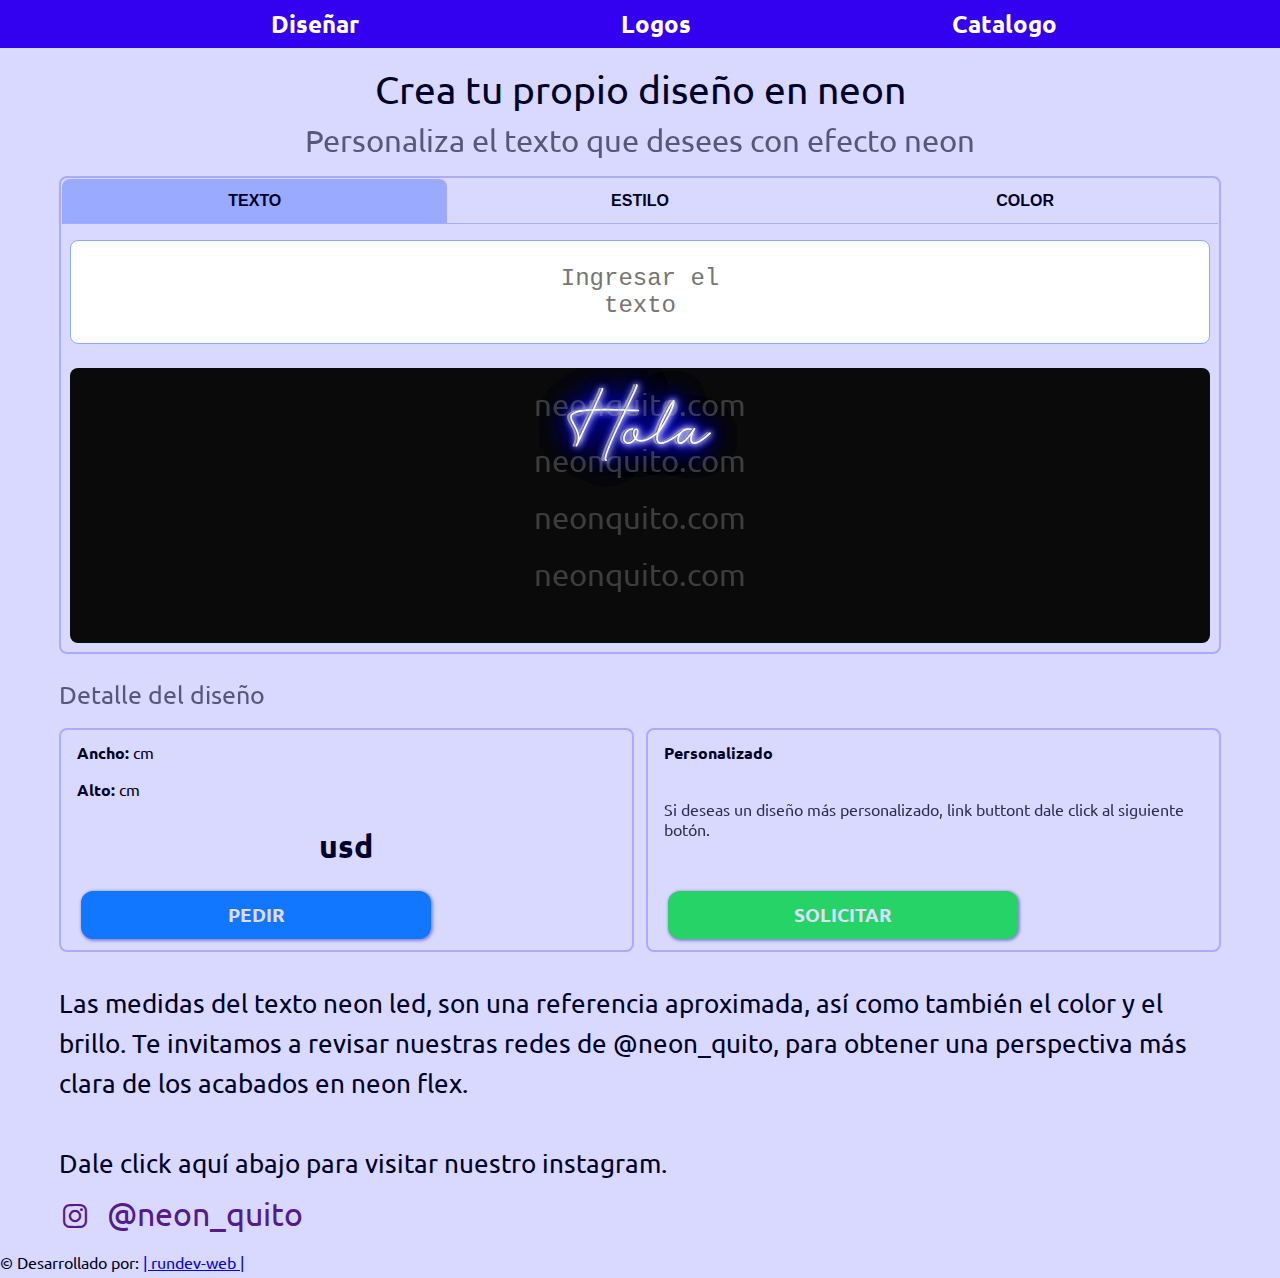
<file: design.html>
<!DOCTYPE html>
<html lang="en">

<head>
    <meta charset="UTF-8">
    <meta http-equiv="X-UA-Compatible" content="IE=edge">
    <meta name="viewport" content="width=device-width, initial-scale=1.0">
    <title>Diseña en neon led | diseña tu texto en neon | neonquito.com</title>
    <link rel="stylesheet" href="global.css">
    <link rel="stylesheet" href="efectoneon.css">
    <link rel="stylesheet" href="design.css">
    <link href='https://unpkg.com/boxicons@2.1.2/css/boxicons.min.css' rel='stylesheet'>
</head>

<body>

    <section class="navbar">
        <img src="logos/logo_neonquito.png" alt="logo neon quito" class="logo">
        <nav>
            <ul>
                <li class="navbarLink">
                    <a href="design.html">Diseñar</a>
                </li>
                <li class="navbarLink">
                    <a href="logos.html">Logos</a>
                </li>
                <li class="navbarLink">
                    <a href="">Catalogo</a>
                </li>

            </ul>
        </nav>
    </section>

    <main>

        <h2 class="page_title">Crea tu propio diseño en neon</h2>
        <h3 class="short_description">Personaliza el texto que desees con efecto neon</h3>

        <article class="designBx">
            <div class="designBx_header">
                <button onclick="tabSelect(event,'tab1')" class="designBx_tab tablink tabActive">TEXTO</button>
                <button onclick="tabSelect(event,'tab2')" class="designBx_tab tablink">ESTILO</button>
                <button onclick="tabSelect(event,'tab3')" class="designBx_tab tablink">COLOR</button>
            </div>


            <div id="tab1" class="tabBx">
                <div class="inputNeonBx">
                    <textarea cols="15" rows="2" class="txtInputNeon" type="text" id="txtInputNeon"
                        oninput="changetxtneon(this)" placeholder="Ingresar el texto"></textarea>
                </div>

            </div>


            <div id="tab2" class="tabBx" style="display: none;">
                <fieldset class="fontContainer">


                    <!-- |  Ameline |   -->
                    <input type="radio" name="fuentes" id="Ameline" value="Ameline" class="hide"
                        onclick="fontSelect(event)">
                    <label for="Ameline" class="lblRadio fontOption">
                        <div class="fontBx">
                            Ameline
                        </div>
                    </label>

                    <!-- |  Andalan |   -->
                    <input type="radio" name="fuentes" id="Andalan" value="Andalan" class="hide"
                        onclick="fontSelect(event)">
                    <label for="Andalan" class="lblRadio fontOption">
                        <div class="fontBx">
                            Andalan
                        </div>
                    </label>

                    <!-- |  Angelina |   -->
                    <input type="radio" name="fuentes" id="Angelina" value="Angelina" class="hide"
                        onclick="fontSelect(event)">
                    <label for="Angelina" class="lblRadio fontOption">
                        <div class="fontBx">
                            Angelina
                        </div>
                    </label>

                    <!-- |  Ascute |   -->
                    <input type="radio" name="fuentes" id="Ascute" value="Ascute" class="hide"
                        onclick="fontSelect(event)">
                    <label for="Ascute" class="lblRadio fontOption">
                        <div class="fontBx">
                            Ascute
                        </div>
                    </label>

                    <!-- |  Harshita |   -->
                    <input type="radio" name="fuentes" id="Harshita" value="Harshita" class="hide"
                        onclick="fontSelect(event)" checked>
                    <label for="Harshita" class="lblRadio fontOption">
                        <div class="fontBx">
                            Harshita
                        </div>
                    </label>


                    <!-- |  Better |   -->
                    <input type="radio" name="fuentes" id="Better" value="Better" class="hide"
                        onclick="fontSelect(event)">
                    <label for="Better" class="lblRadio fontOption">
                        <div class="fontBx">
                            Better
                        </div>
                    </label>

                    <!-- |  Autography |   -->
                    <input type="radio" name="fuentes" id="Autography" value="Autography" class="hide"
                        onclick="fontSelect(event)">
                    <label for="Autography" class="lblRadio fontOption">
                        <div class="fontBx">
                            Autography
                        </div>
                    </label>

                    <!-- |  BlackSign |   -->
                    <input type="radio" name="fuentes" id="BlackSign" value="BlackSign" class="hide"
                        onclick="fontSelect(event)">
                    <label for="BlackSign" class="lblRadio fontOption">
                        <div class="fontBx">
                            BlackSign
                        </div>
                    </label>

                    <!-- |  Loverine |   -->
                    <input type="radio" name="fuentes" id="Loverine" value="Loverine" class="hide"
                        onclick="fontSelect(event)">
                    <label for="Loverine" class="lblRadio fontOption">
                        <div class="fontBx">
                            Loverine
                        </div>
                    </label>

                    <!-- |  Flowers |   -->
                    <input type="radio" name="fuentes" id="Flowers" value="Flowers" class="hide"
                        onclick="fontSelect(event)">
                    <label for="Flowers" class="lblRadio fontOption">
                        <div class="fontBx">
                            Flowers
                        </div>
                    </label>

                    <!-- |  Song |   -->
                    <input type="radio" name="fuentes" id="Song" value="Song" class="hide" onclick="fontSelect(event)">
                    <label for="Song" class="lblRadio fontOption">
                        <div class="fontBx">
                            Song
                        </div>
                    </label>

                    <!-- |  Richard |   -->
                    <input type="radio" name="fuentes" id="Richard" value="Richard" class="hide"
                        onclick="fontSelect(event)">
                    <label for="Richard" class="lblRadio fontOption">
                        <div class="fontBx">
                            Richard
                        </div>
                    </label>

                    <!-- |  Romantic |   -->
                    <input type="radio" name="fuentes" id="Romantic" value="Romantic" class="hide"
                        onclick="fontSelect(event)">
                    <label for="Romantic" class="lblRadio fontOption">
                        <div class="fontBx">
                            Romantic
                        </div>
                    </label>

                    <!-- |  Sacra |   -->
                    <input type="radio" name="fuentes" id="Sacra" value="Sacra" class="hide"
                        onclick="fontSelect(event)">
                    <label for="Sacra" class="lblRadio fontOption">
                        <div class="fontBx">
                            Sacra
                        </div>
                    </label>

                    <!-- |  Smooth |   -->
                    <input type="radio" name="fuentes" id="Smooth" value="Smooth" class="hide"
                        onclick="fontSelect(event)">
                    <label for="Smooth" class="lblRadio fontOption">
                        <div class="fontBx">
                            Smooth
                        </div>
                    </label>

                    <!-- |  South |   -->
                    <input type="radio" name="fuentes" id="South" value="South" class="hide"
                        onclick="fontSelect(event)">
                    <label for="South" class="lblRadio fontOption">
                        <div class="fontBx">
                            South
                        </div>
                    </label>

                    <!-- |  Goblick |   -->
                    <input type="radio" name="fuentes" id="Goblick" value="Goblick" class="hide"
                        onclick="fontSelect(event)">
                    <label for="Goblick" class="lblRadio fontOption">
                        <div class="fontBx">
                            Goblick
                        </div>
                    </label>

                    <!-- |  Vintage |   -->
                    <input type="radio" name="fuentes" id="Vintage" value="Vintage" class="hide"
                        onclick="fontSelect(event)">
                    <label for="Vintage" class="lblRadio fontOption">
                        <div class="fontBx">
                            Vintage
                        </div>
                    </label>

                    <!-- |  Wonder |   -->
                    <input type="radio" name="fuentes" id="Wonder" value="Wonder" class="hide"
                        onclick="fontSelect(event)">
                    <label for="Wonder" class="lblRadio fontOption">
                        <div class="fontBx">
                            Wonder
                        </div>
                    </label>



                </fieldset>

            </div>

            <div id="tab3" class="tabBx" style="display: none;">

                <fieldset class="fontContainer">


                    <!-- |  White |   -->
                    <input type="radio" name="colors" id="White" value="White" class="hide"
                        onclick="colorSelect(event)">
                    <label for="White" class="lblRadio-color" id="lblRadio-color">
                        <div class="colorBx">
                            Blanco
                        </div>
                    </label>

                    <!-- | Warm White |   -->
                    <input type="radio" name="colors" id="Calido" value="Calido" class="hide"
                        onclick="colorSelect(event)">
                    <label for="Calido" class="lblRadio-color" id="lblRadio-color">
                        <div class="colorBx">
                            Cálido
                        </div>
                    </label>

                    <!-- | Yellow |   -->
                    <input type="radio" name="colors" id="Yellow" value="Yellow" class="hide"
                        onclick="colorSelect(event)">
                    <label for="Yellow" class="lblRadio-color" id="lblRadio-color">
                        <div class="colorBx">
                            Amarillo
                        </div>
                    </label>

                    <!-- | Red |   -->
                    <input type="radio" name="colors" id="Red" value="Red" class="hide" onclick="colorSelect(event)">
                    <label for="Red" class="lblRadio-color" id="lblRadio-color">
                        <div class="colorBx">
                            Rojo
                        </div>
                    </label>

                    <!-- | Rosa |   -->
                    <input type="radio" name="colors" id="Rosa" value="Rosa" class="hide" onclick="colorSelect(event)">
                    <label for="Rosa" class="lblRadio-color" id="lblRadio-color">
                        <div class="colorBx">
                            Rosa
                        </div>
                    </label>

                    <!-- | Violeta |   -->
                    <input type="radio" name="colors" id="Violeta" value="Violeta" class="hide"
                        onclick="colorSelect(event)">
                    <label for="Violeta" class="lblRadio-color" id="lblRadio-color">
                        <div class="colorBx">
                            Violeta
                        </div>
                    </label>

                    <!-- | Cyan |   -->
                    <input type="radio" name="colors" id="Cyan" value="Cyan" class="hide" onclick="colorSelect(event)">
                    <label for="Cyan" class="lblRadio-color" id="lblRadio-color">
                        <div class="colorBx">
                            Celeste
                        </div>
                    </label>

                    <!-- | Azul |   -->
                    <input type="radio" name="colors" id="Azul" value="Azul" class="hide" onclick="colorSelect(event)">
                    <label for="Azul" class="lblRadio-color" id="lblRadio-color">
                        <div class="colorBx">
                            Azul
                        </div>
                    </label>

                    <!-- | Verde |   -->
                    <input type="radio" name="colors" id="Verde" value="Verde" class="hide"
                        onclick="colorSelect(event)">
                    <label for="Verde" class="lblRadio-color" id="lblRadio-color">
                        <div class="colorBx">
                            Verde
                        </div>
                    </label>


                </fieldset>
            </div>


            <div class="neonBx">
                <textarea cols="15" rows="4" class="neonTxt" type="text" id="neonTxt">Hola</textarea>

                <div class="marcaAgua">
                    <h3>neonquito.com</h3>
                    <h3>neonquito.com</h3>
                    <h3>neonquito.com</h3>
                    <h3>neonquito.com</h3>
                </div>

            </div>


        </article>

        <article class="detalleBx">
            <h4 class="detalleBx_header opacity6">Detalle del diseño</h4>
            <div class="price-custom_Bx">
                <div class="priceBx box">
                    <div class="sizeDetail" id="sizeDetail">
                        <div>
                            <b>Ancho: </b><span id="anchoTxt"> cm</span>
                        </div>
                        <div>
                            <b>Alto: </b><span id="altoTxt"> cm</span>
                        </div>
                    </div>
                    <br>
                    <span class="priceDetail" id="priceTxt">
                        usd
                    </span>
                    <br>
                    <a href="" rel="noopener noreferrer" class="ctaBuy" id="btnBuyText"
                        onclick="whatsapp(event)">PEDIR</a>
                    <!-- <a href="" rel="noopener noreferrer" class="ctaWts ctaBuy" id="btnWts" onclick="whatsapp(event)">SOLICITAR</a> -->
                </div>

                <div class="customBx box">
                    <span class="customHeader"><b>Personalizado</b></span>
                    <p class="customP opacity8">
                        Si deseas un diseño más personalizado, link buttont
                        dale click al siguiente botón.
                    </p>
                    <!-- https://wa.me/593961777009?text=I%27m%20interested%20in%20your%20car%20for%20sale -->
                    <a target="_blank"
                        href="https://wa.me/593961777009?text=Hola, deseo personalizar un trabajo en neon led"
                        rel="noopener noreferrer" class="ctaWts ctaBuy" id="btnWts">
                        SOLICITAR
                    </a>

                </div>

            </div>
            <p class="detailP">
                Las medidas del texto neon led, son una referencia aproximada, así como también el color y el brillo.
                Te invitamos a revisar nuestras redes de @neon_quito, para obtener una perspectiva más clara de los
                acabados en neon flex.
                <br><br>
                Dale click aquí abajo para visitar nuestro instagram.
            <div>
                <a class="redes" href=""><i class='bx bxl-instagram'></i>@neon_quito</a>
            </div>
            </p>
        </article>

    </main>



    <script src="js/design.js"></script>

    </section>
    <footer>
        &copy; Desarrollado por: <a href="https://rundevweb.netlify.app/" target="_blank" rel="noreferrer"> |
            rundev-web |</a>
        <!-- &copy; <a href="https://github.com/hzvvictor">Victor Vargas </a> -->
    </footer>

</body>

</html>
</file>
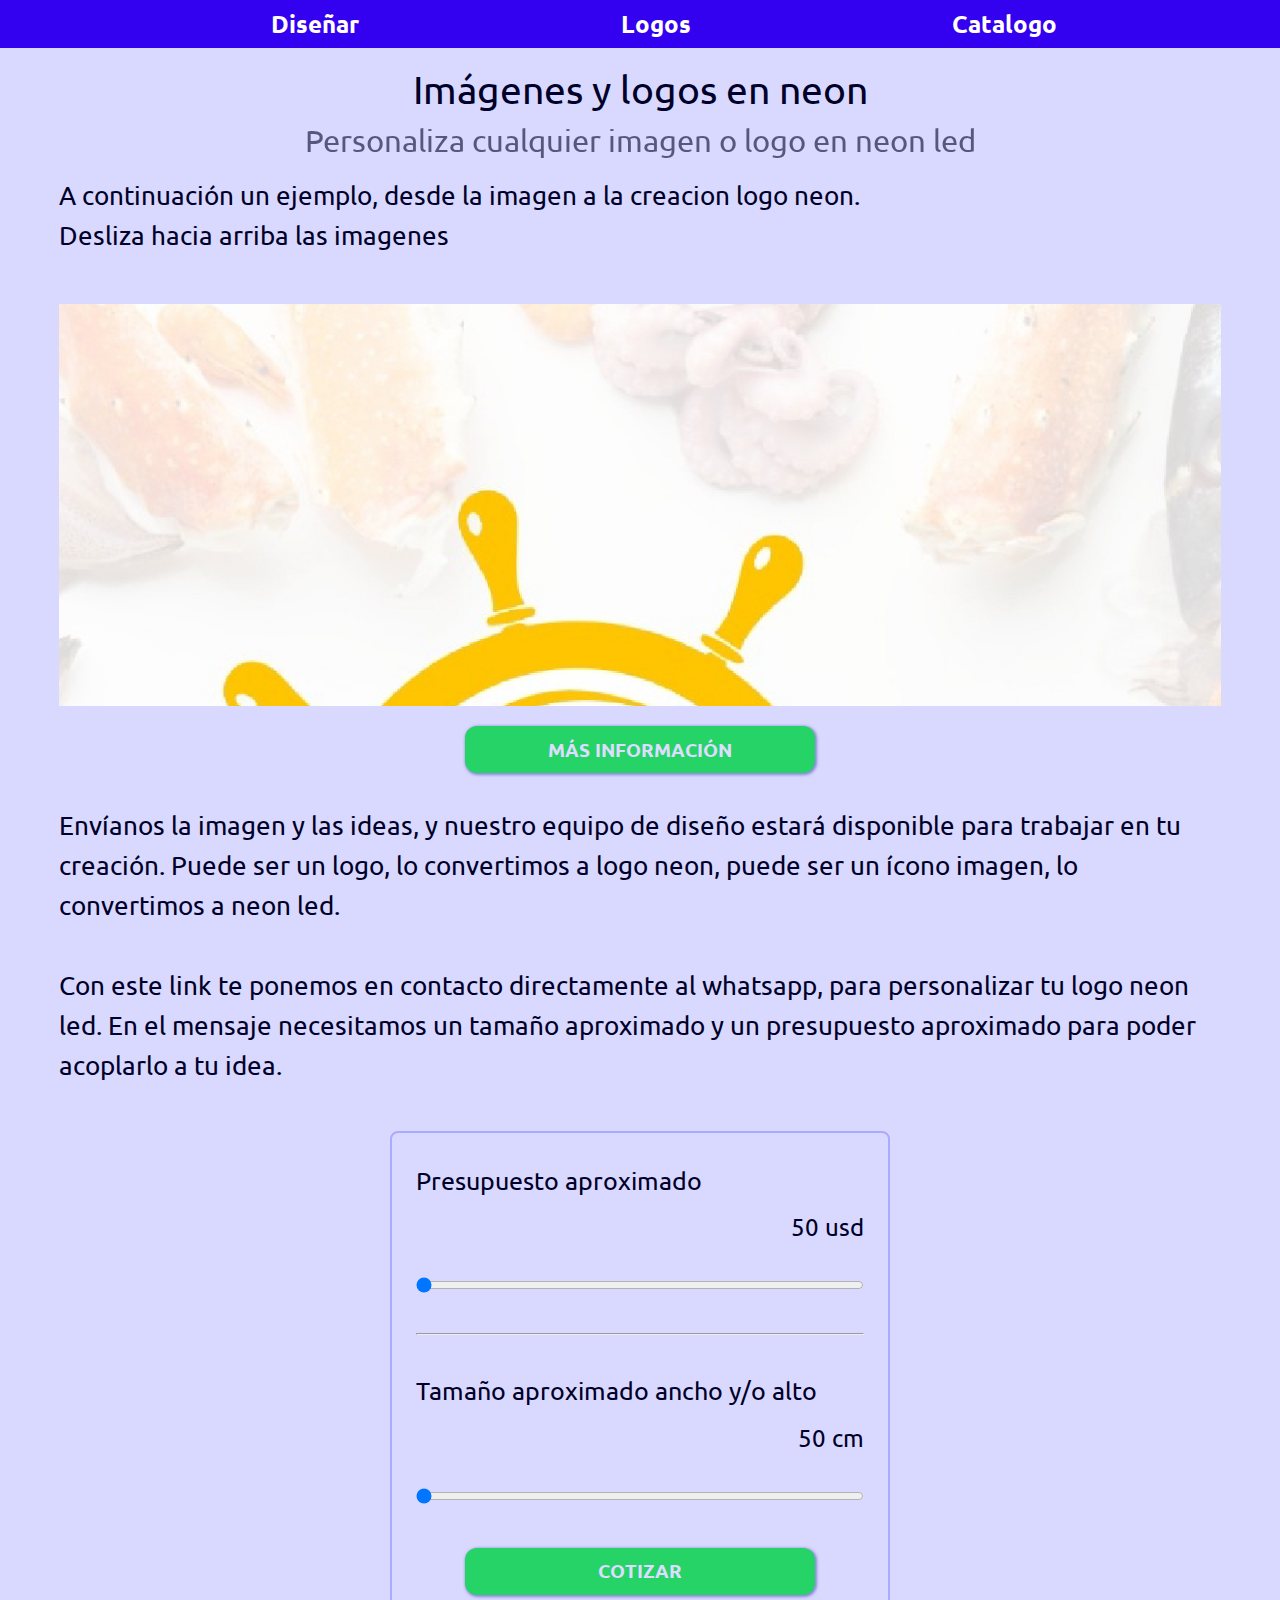
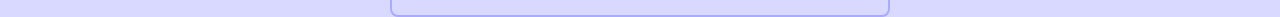
<file: logos.html>
<!DOCTYPE html>
<html lang="en">

<head>
    <meta charset="UTF-8">
    <meta http-equiv="X-UA-Compatible" content="IE=edge">
    <meta name="viewport" content="width=device-width, initial-scale=1.0">
    <title>Logos neon led | neonquito.com</title>
    <link rel="stylesheet" href="global.css">
    <link rel="stylesheet" href="logos.css">
    <link rel="stylesheet" href="design.css">
    <link href='https://unpkg.com/boxicons@2.1.2/css/boxicons.min.css' rel='stylesheet'>

</head>

<body>
    <section class="navbar">
        <img src="logos/logo_neonquito.png" alt="logo neon quito" class="logo">
        <nav>
            <ul>
                <li class="navbarLink">
                    <a href="design.html">Diseñar</a>
                </li>
                <li class="navbarLink">
                    <a href="logos.html">Logos</a>
                </li>
                <li class="navbarLink">
                    <a href="">Catalogo</a>
                </li>

            </ul>
        </nav>
    </section>

    <main>
        <section class="header">
            <h2 class="page_title">Imágenes y logos en neon</h2>
            <h3 class="short_description">Personaliza cualquier imagen o logo en neon led</h3>
        </section>

        <p>
            A continuación un ejemplo, desde la imagen a la creacion logo neon.
            <br>
            Desliza hacia arriba las imagenes
        </p>
        <section class="bodySection" id="bodySection">
            <section class="logosNeon" id="logosNeon">
                <img src="images/logos/enceviche_logo.jpg" alt="" id="imgLogo">
                <img src="images/logos/enceviche_efecto_neon.jpg" alt="" id="imgEfecto">
                <img src="images/logos/enceviche_neonled.jpg" alt="" id="imgNeon">
            </section>
        </section>

        <article class="logoDescription">
            <a target="_blank" href="https://wa.me/593961777009?text=Hola, deseo personalizar una imagen en neon led"
                rel="noopener noreferrer" class="ctaWts ctaBuy" id="btnWts">
                MÁS INFORMACIÓN
            </a>
            <p>
                Envíanos la imagen y las ideas, y nuestro equipo de diseño estará disponible
                para trabajar en tu creación. Puede ser un logo, lo convertimos a logo neon,
                puede ser un ícono imagen, lo convertimos a neon led. <br><br>
                Con este link te ponemos en contacto directamente al whatsapp, para personalizar tu logo neon led.
                En el mensaje necesitamos un tamaño aproximado y un presupuesto aproximado para poder acoplarlo a tu
                idea.
            </p>

            <div class="rangeBx">
                <div class="priceRange">

                    <h4>Presupuesto aproximado</h4>
                    <output id="priceNum">50 usd</output>
                    <input type="range" min="50" max="400" id="priceRango" value="50" oninput="cotizarPrice(this.value)">
                </div>
                <hr>
                <div class="sizeRange">

                    <h4>Tamaño aproximado ancho y/o alto</h4>
                    <output id="sizeNum">50 cm</output>
                    <input type="range" min="50" max="120" id="sizeRango" value="50" oninput="cotizarSize(this.value)">
                </div>


                <a target="_blank"
                    href="https://wa.me/593961777009?text=Hola, deseo personalizar una imagen en neon"
                    rel="noopener noreferrer" class="ctaWts ctaBuy" id="btnCotizar">
                    COTIZAR
                </a>
            </div>


        </article>



    </main>

    <script src="js/logos.js"></script>
    
</body>

</html>
</file>
<file: global.css>
@import url('https://fonts.googleapis.com/css2?family=Nunito+Sans:wght@300;400;600;700&family=Ubuntu:wght@300;400;500;700&display=swap');

:root{
  --color-azul: #000028;
  --color-amarillo: #CCFF02;
  --color-amarillo-primary: #CCFF02;
  --color-amarillo-second: #ff7300;
  --color-amarillo-tetrad: #0dff33;
  --color-amarillo-accent: #3300f0;
  --color-sombra:#000020;
  --color-fondo: rgba(0,0,255,0.15);
  --color-tercero: rgb(255,255,255);
}

*,
*::before,
*::after {
  margin: 0;
  padding: 0;
  box-sizing: border-box;
}

html {
  font-size: 16px;
  line-height: 2rem;
  font-family: 'Ubuntu', sans-serif;
}

body {
  position: relative;
  background: var(--color-fondo);
  font-family: 'Ubuntu', sans-serif;
  font-weight: 400;
  line-height: 1.75rem;
  color: var(--color-azul);
}

main{
  margin: 0 auto;
  max-width: 1200px;
  padding: 0 1.2em;
}

p {
  margin-bottom: 1rem;
  line-height: 2.5rem;

}

h1,
h2,
h3,
h4,
h5 {
  margin: 1rem 0;
  font-family: 'Ubuntu', sans-serif;
  font-weight: 400;
  line-height: 1.3;
}

h1 {
  margin-top: 0;
  font-size: 3.052rem;
  letter-spacing: -0.1rem
}

h2 {
  font-size: 2.441rem;
}

h3{
  font-size: 1.953rem;
}

.page_title{
  margin-top: 1rem;
  text-align: center;
}
.short_description{
  margin-top: -0.7rem;
  filter: opacity(0.6);
  text-align: center;
}
p {
  font-size: 1.6rem;
  letter-spacing: 0.1;
  /* padding: 0 3rem; */
}

.caption {
  letter-spacing: 0.5rem;
}

h4 {
  font-size: 1.563rem;
}

h5 {
  font-size: 1.25rem;
}

small,
.text_small {
  font-size: 0.8rem;
}

header{
  position: relative;
}



.hero {
  position: relative;
  height: 80vh;
  overflow: hidden;
}


.parallax {
  position: relative;
  width: 100%;
  background-image: url('images/heros/fotoconluzneonchica_3_m.jpg');
  background-size: cover;
  height: 300vh;
  z-index: -1;
  opacity: 0.5;
  background-position: center;

}


.ctaHero {
  position: absolute;
  width: 100vw;
  height: 80vh;
  top: 0;
  display: flex;
  flex-direction: row;
  justify-content: center;
  align-items: flex-end;
  gap: 1.5rem;
  padding-bottom: 2rem;
  /* background-color: #0dff33; */

}

.cta{
  font-family: 'Nunito Sans', sans-serif;
  font-weight: 400;
  letter-spacing: 0.1rem;
  background-color: var(--color-azul);
  padding: 0.8rem 1.6rem;
  font-size: 1rem;
  border: 1px solid var(--color-amarillo-accent);
  border-radius: 24px;
  color: var(--color-amarillo-primary);
  box-shadow: 0 0 2px 2px var(--color-amarillo-accent);
  cursor: pointer;
}


.cta:hover{
  background-color: var(--color-amarillo-accent);
}

.cta:active{
  box-shadow: 0 0 5px 1px var(--color-azul) inset;
  background-color: var(--color-amarillo-accent) ;
}




.navbar{
  position: sticky;
  top: 0;
  display: flex;
  flex-direction: row;
  justify-content: space-around;
  align-items: center;
  background-color: var(--color-amarillo-accent);
  padding: 1rem 1.5rem;
  height: fit-content;
  overflow: hidden;
  height: 3rem;
  z-index: 2;
}

.navbar img{
  height: 2.8rem;
  object-fit: cover;
  padding: 0;
  margin: 0 1rem;
  align-self: center;
  display: none;
}

nav ul{
  text-decoration: none;
  list-style: none;
  display: flex;
  flex-direction: row;
  font-size: 1.5rem;
  font-weight: 600;
  width: 100vw;
  text-align: center;
  justify-content: space-evenly;
}


.navbar a{
  text-decoration: none;
  color: var(--color-tercero);
  padding: 14px;

}
.navbar a:hover{
  background-color: var(--color-azul);
}

.section_container{
  margin-bottom: 3rem;
}



.section_content {
  display: flex;
  flex-direction: column;
  width: 100%;
}

.main_contain {
  width: 100%;
  display: flex;
  flex-direction: column;
  align-items: center;
  justify-content: center;
  height: fit-content;
  /* background: #ccc; */
  /* background: linear-gradient(to bottom, #eeeeee 0%,#B7EAE0 100%); */
  margin: 2rem 0;
  padding: 1rem;
  text-align: left;
}

.main_contain__p{
  /* padding-top: 1rem; */
  width: 100%;
  text-align: left ;
}

.side {
  z-index: 1;
  display: flex;
  align-items: center;
  justify-content: center;
  position: -webkit-sticky;
  position: sticky;
  top: 48px;
  /* width: 140px; */
  height: fit-content;
  background: #30b298;
}


.design_imgsBx{
  /* position: relative; */
  display: flex;
  flex-direction: row;
  flex-wrap: wrap;
  gap: 1rem;
  width: 100%;
  justify-content: space-evenly;
  padding: 1rem 0;
  
}

.imgTextos{
  width: 200px; 
  aspect-ratio: 1;
  position: relative;
  border-radius: 8px;
  box-shadow: 1px 1px 5px var(--color-sombra) ;
  object-fit: cover;
}

.opacity6{
  filter: opacity(0.6);
}
.opacity8{
  filter: opacity(0.8);
}

.detalleBx_header{
  margin-top: 1em;
}

.caption{
  font-size: 1rem;
}

.box{
  padding: 0
   0.8em;
  margin: 0;
  border:  2px solid #aaf;
  border-radius: 8px;
}
</file>
<file: efectoneon.css>
@import url('https://fonts.googleapis.com/css2?family=League+Script&family=Shadows+Into+Light+Two&display=swap');
@font-face {
font-family: 'Ameline';
    src: url('fonts/Amelline-9YWJ5.ttf');
}

@font-face {
    font-family: 'Andalan';
    src: url('fonts/AndalanEug-3znG6.otf');
}

@font-face {
    font-family: 'Angelina';
    src: url('fonts/Angelina-RnxM.ttf');
}

@font-face {
    font-family: 'Ascute';
    src: url('fonts/AsCuteAsSemibold-BOOw.ttf');
}
@font-face {
    font-family: 'Harshita';
    src: url('fonts/Harshita-z8AdD.ttf');
}
@font-face {
    font-family: 'OpenHeart';
    src: url('fonts/OpenHeart-Yz04O.otf');
}
@font-face {
    font-family: 'Senja';
    src: url('fonts/SenjaSantuy-yw5qq.otf');
}
@font-face {
    font-family: 'LoveItalic';
    src: url('fonts/ThePowerOfLoveItalic-zGWL.ttf');
}
@font-face {
    font-family: 'Better';
    src: url('fonts/BetterTogether.ttf');
}
@font-face {
    font-family: 'Autography';
    src: url('fonts/Autography.otf');
}
@font-face {
    font-family: 'BlackSign';
    src: url('fonts/BlackSignature.otf');
}
@font-face {
    font-family: 'Loverine';
    src: url('fonts/Loverine.otf');
}
@font-face {
    font-family: 'Flowers';
    src: url('fonts/PaperFlowers.ttf');
}
@font-face {
    font-family: 'Song';
    src: url('fonts/Song.ttf');
}
@font-face {
    font-family: 'Richard';
    src: url('fonts/Richard.ttf');
}
@font-face {
    font-family: 'Romantic';
    src: url('fonts/Romantic.otf');
}
@font-face {
    font-family: 'Sacra';
    src: url('fonts/Sacra.ttf');
}
@font-face {
    font-family: 'Smooth';
    src: url('fonts/Smooth.ttf');
}
@font-face {
    font-family: 'South';
    src: url('fonts/South.ttf');
}
@font-face {
    font-family: 'Goblick';
    src: url('fonts/Goblick.ttf');
}
@font-face {
    font-family: 'Vintage';
    src: url('fonts/Vintage.otf');
}
@font-face {
    font-family: 'Wonder';
    src: url('fonts/Wonder.ttf');
}




.designBx{
    padding: 1px;
    margin: 0;
    border: 2px solid #aaf;
    border-radius: 8px;
    /* height: 90vh; */
    display: flex;
    flex-direction: column;
}

.designBx_header{
    display: flex;
    flex-direction: row;
    width: 100%;
    justify-content: space-evenly;
    /* padding: 0.8rem 0; */
    border-bottom: 1px solid #aaf;
    
}

.designBx_tab{
    padding: 0.8rem 0;
    width: 100%;
    height: 100%;
    font-size: 1rem;
    font-weight: 700;
    background-color: inherit;
    color: inherit;
    border: 0;
}

.designBx_tab:hover{
    background-color: rgba(0,0,255,0.15);
    border-top-left-radius: 8px ;
    border-top-right-radius: 8px ;
}

.tabActive{
    background-color: #9af;
    border-top-left-radius: 8px ;
    border-top-right-radius: 8px ;
    
}

.tabBx{
    display: flex;
    flex-direction: column;
    align-items: center;
    padding: 0 8px;
}

.inputNeonBx{
    width: 100%;
    border: 1px solid #8af;
    background-color: #fff;
    color: #0a0a0a;
    margin: 16px;
    border-radius: 8px;
    display: flex;
    flex-direction: column;
    align-items: center;
}

.txtInputNeon{
    font-size: 1.5rem;
    margin: 8px;
    border: 0;
    resize: none;
    text-align: center;
    padding: 1rem;
    white-space: wrap;
}
.txtInputNeon:focus-visible {
    border: 0;
    overflow: hidden;
}



.neonBx {
    position: relative;
 /* width:100%; */
 background-color: #0a0a0a;
 display: flex;
 flex-direction: column;
 align-items: center;
 border-radius: 8px;
 margin: 8px;
}


.marcaAgua{
    position: absolute;
    color: rgba(170, 170, 170, 0.323);
    z-index: 2;
}


.neonTxt {
    font-family: 'Harshita';
    resize: none;
    line-height: 2.8rem;
    text-align: center;
    border: 0;
    text-rendering: optimizeLegibility;
    white-space: wrap;
    padding: 3rem;
    font-size: 3.5rem;
    /* letter-spacing: 0.3rem; */
    background-color: transparent;
    color: rgb(255, 255, 255);
    /* transform: translateX(50px) rotateY(50deg); */
    text-shadow:
        /* Efecto 3d  */
        -1px 0 0 #55f,
        -2px 0 0 #999,
        -3px 0 0 #999,

        /* Efecto neon */
        0 0 5px #fff,
        0 0 8px #fff,
        0 0 8px #aaf,
        0 0 8px #00f,
        0 0 8px #00f,
        0 0 16px #00f,
        0 0 16px #00f,
        0 0 32px #00f,
        0 0 32px #00f,
        0 0 32px #00f,
        0 0 32px #00f,
        0 0 32px #00f
        ;
        /* text-rendering: optimizeLegibility; */


        transition: text-shadow 400ms ease-in-out;
}

.fontContainer{
    border: 0;
    display: grid;
    grid-template-columns: 1fr 1fr 1fr;
    gap: 0.5em;
    padding: 0.5em 0;
}

.fontBx{
    text-align: center;
    border: 1px solid #8af;
    border-radius: 8px;
    padding: 3px 6px;
    padding: 8px 16px;

}


.lblRadio-color {
    text-align: center;
    border: 1px solid #8af;
    border-radius: 8px;
    padding: 8px 16px;
    /* background-color: #acf; */

}



input[type="radio"]:checked+.lblRadio
{
    background-color: #55f;
    border-radius: 8px;
    color: #ddf;
}

input[type="radio"]:checked+.lblRadio-color 
{
    background-color: #55f;
    border-radius: 8px;
    color: #ddf;

}


.hide{
    display: none;
}
</file>
<file: design.css>
.price-custom_Bx{
    display: grid;
    grid-template-columns: 1fr 1fr;
    gap: 0.8rem;
}

.priceBx{
    display: flex;
    flex-direction: column;
    justify-content: space-between;
    padding: 0.5em 1em;
}

.sizeDetail{
    display: flex;
    flex-direction: column;
    gap: 0.5em;
}

.priceDetail{
    text-align: center;
    font-size: 2rem;
    font-weight: 700;
}

.ctaBuy{
    max-width: 350px;
    text-decoration: none;
    font-size: 1.2rem;
    font-weight: 700;
    color: #ddf;
    background-color: #17f;
    border-radius: 12px;
    text-align: center;
    margin: 0.2em 0.2em;
    padding: 0.5em 0.8em;
    box-shadow: 1px 1px 3px 1px rgba(100, 100, 200, 70%);
}

.customBx{
    display: flex;
    flex-direction: column;
    justify-content: space-between;
    padding: 0.5em 1em;
}

.ctaWts{
    background-color: #25D366;

}

.customP{
    line-height: normal;
    font-size: 1rem;
}

.detailP{
    margin-top: 2rem;
}

.redes{
    display: flex;
    flex-direction: row;
    gap: 1rem;
    font-size: 2rem;
    text-decoration: none;
}
</file>
<file: logos.css>
.bodySection{
    margin-top: -1em;
    position: relative;
    overflow: scroll;
    height: 50vh;
    margin-bottom: 1em;
}



.logosNeon img{
    position: sticky;
    top: 3em;
    width: 100%;
    background-position: center;
    background-size: cover;
}

.logoDescription{
    display: flex;
    flex-direction: column;
    align-items: center;
    gap: 1.8em;
}

.rangeBx{
    width: 95%;
    max-width: 500px;
    padding: 1em 1.5em;
    border: 2px solid #aaf;
    border-radius: 8px;
    display: flex;
    flex-direction: column;
    gap: 1.5em;
}


.rangeBx div{
    display: flex;
    flex-direction: column;
    margin-bottom: 1em;
}
.rangeBx div output{
    margin-bottom: 1.5em;
    font-size: 1.5rem;
    text-align: right;

}

.ctaWts{
    align-self: center;
    width: 80%;
    max-width: 100px;
}
</file>
